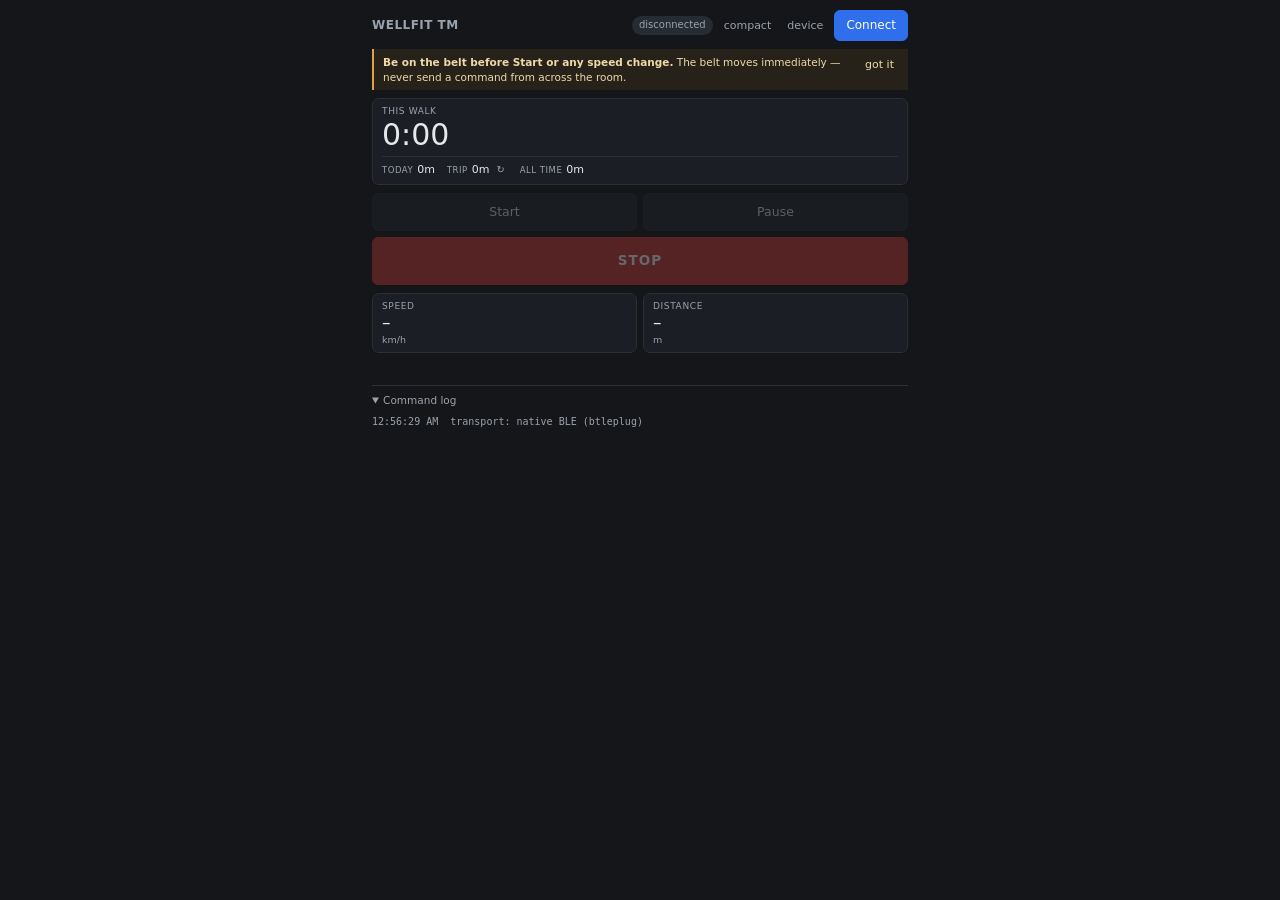
<file: ui/index.html>
<!DOCTYPE html>
<html lang="en">
<head>
<meta charset="utf-8">
<meta name="viewport" content="width=device-width, initial-scale=1">
<title>WELLFIT TM</title>
<link rel="stylesheet" href="app.css">
</head>
<body class="mode-full">

<header>
  <h1>WELLFIT TM</h1>
  <div class="conn">
    <span id="state" class="pill">disconnected</span>
    <button id="mode-toggle" class="ghost" title="Shrink to floating player">compact</button>
    <button id="pick" class="ghost" title="Choose a different device">device</button>
    <button id="connect" class="primary">Connect</button>
  </div>
</header>

<!-- Compact floating player. Same handlers as the full controls. -->
<section class="player-bar" id="player-bar">
  <div class="pb-block">
    <span class="pb-time" id="p-time">0:00</span>
    <span class="pb-goal" id="p-goal"></span>
  </div>
  <div class="pb-block pb-speed">
    <button id="p-down" class="pb-step" title="Slower">–</button>
    <span class="pb-val" id="p-speed">–</span>
    <button id="p-up" class="pb-step" title="Faster">+</button>
  </div>
  <div class="pb-block pb-controls">
    <button id="p-start" title="Start">&#9654;</button>
    <button id="p-pause" title="Pause">&#10073;&#10073;</button>
    <button id="p-stop" class="stop" title="Stop">&#9632;</button>
    <button id="p-expand" title="Back to the full window">&#8599;</button>
  </div>
</section>

<div id="goal-alert" class="goal-alert" hidden>
  <span id="goal-alert-text">Walk goal reached.</span>
  <button id="goal-dismiss" class="ghost">dismiss</button>
</div>

<div id="full">

  <p class="safety" id="safety">
    <span><strong>Be on the belt before Start or any speed change.</strong>
    The belt moves immediately — never send a command from across the room.</span>
    <button id="safety-dismiss" class="ghost">got it</button>
  </p>

  <section class="picker" id="picker" hidden>
    <div class="speed-head">
      <span class="label">Choose your treadmill</span>
      <button id="picker-close" class="ghost">cancel</button>
    </div>
    <div id="picker-list" class="picker-list"></div>
    <button id="picker-rescan">Scan again</button>
  </section>

  <!-- Time and goal lead: the walk is the thing being tracked. -->
  <section class="metrics">
    <div class="metric big">
      <span class="label">This walk</span>
      <span class="value" id="m-time">0:00</span>
      <div class="odo">
        <span class="odo-item">
          <span class="odo-label">Today</span>
          <span class="odo-val" id="m-today">0m</span>
        </span>
        <span class="odo-item">
          <span class="odo-label">Trip</span>
          <span class="odo-val" id="m-trip">0m</span>
          <button id="trip-reset" class="tiny" title="Reset trip odometer">&#8635;</button>
        </span>
        <span class="odo-item">
          <span class="odo-label">All time</span>
          <span class="odo-val" id="m-total">0m</span>
        </span>
      </div>
    </div>
  </section>

  <section class="goal" id="goal-ctl" hidden>
    <div class="speed-head">
      <span class="label">Walk goal</span>
      <button id="goal-off" class="ghost">turn off</button>
    </div>
    <div class="speed-row">
      <button id="goal-down" class="step">–</button>
      <div class="target">
        <span id="goal-val">30</span>
        <span class="unit">min</span>
      </div>
      <button id="goal-up" class="step">+</button>
    </div>
    <div class="range-hint" id="goal-hint"></div>
  </section>

  <section class="speed" id="speed-ctl" hidden>
    <div class="speed-head">
      <span class="label">Target speed</span>
      <button id="unit-toggle" class="ghost">show mph</button>
    </div>
    <div class="speed-row">
      <button id="speed-down" class="step">–</button>
      <div class="target">
        <span id="target-val">–</span>
        <span class="unit" id="target-unit">km/h</span>
      </div>
      <button id="speed-up" class="step">+</button>
    </div>
    <div class="range-hint" id="range-hint"></div>
  </section>

  <section class="controls">
    <button id="start" disabled>Start</button>
    <button id="pause" disabled>Pause</button>
    <button id="stop" class="stop" disabled>STOP</button>
  </section>

  <section class="metrics">
    <div class="metric">
      <span class="label">Speed</span>
      <span class="value" id="m-speed">–</span>
      <span class="unit" id="m-speed-unit">km/h</span>
    </div>
    <div class="metric">
      <span class="label">Distance</span>
      <span class="value" id="m-dist">–</span>
      <span class="unit">m</span>
    </div>
    <div class="metric" id="m-hr-wrap" hidden>
      <span class="label">Heart rate</span>
      <span class="value" id="m-hr">–</span>
      <span class="unit">bpm</span>
    </div>
    <div class="metric" id="m-kcal-wrap" hidden>
      <span class="label">Energy</span>
      <span class="value" id="m-kcal">–</span>
      <span class="unit">kcal</span>
    </div>
    <!-- No incline: this unit's incline is a manual mechanical adjustment. -->
  </section>

  <p id="msg" class="msg"></p>

  <details class="log-wrap" open>
    <summary>Command log</summary>
    <div id="log"></div>
  </details>

</div>

<script src="ble.js"></script>
<script src="app.js"></script>
</body>
</html>
</file>
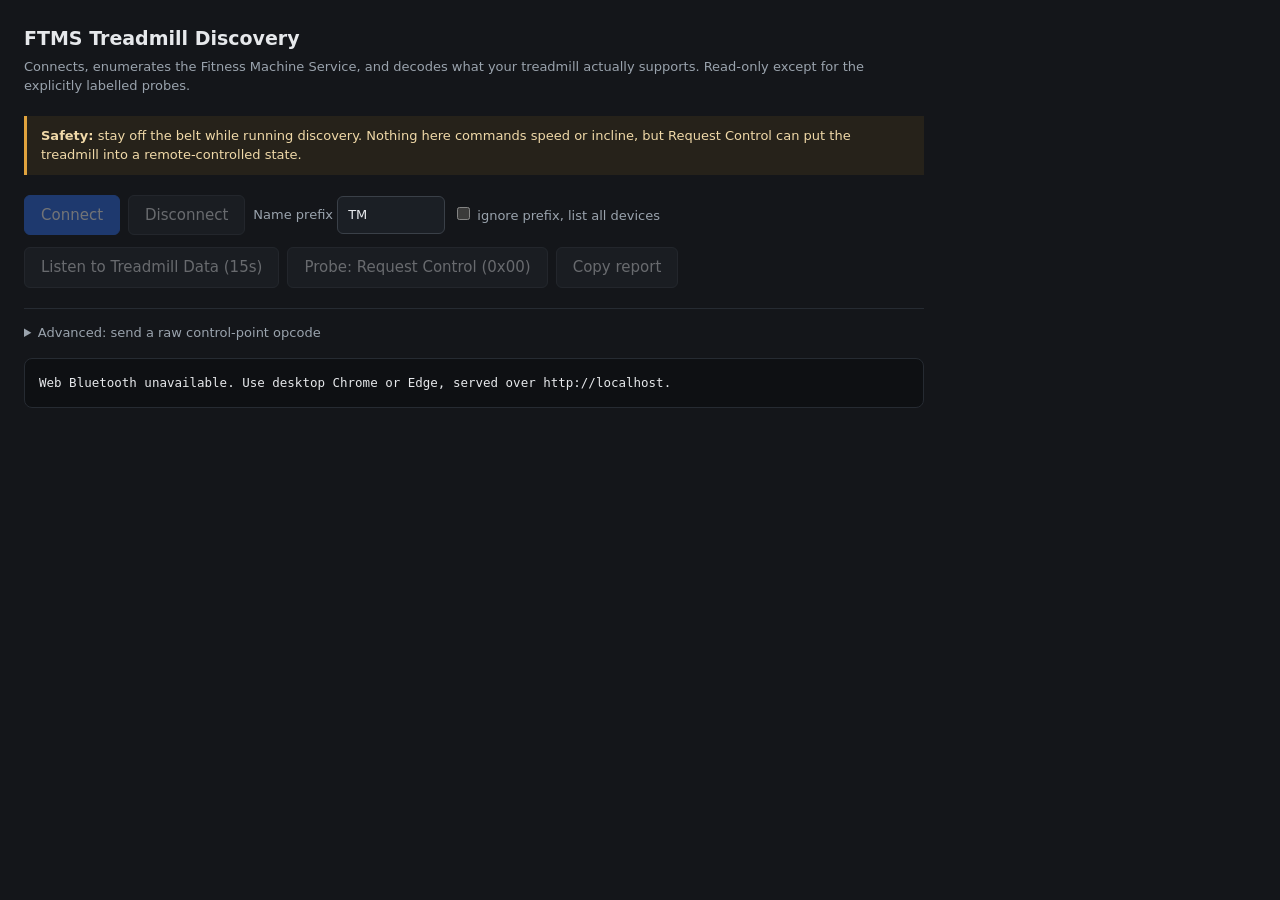
<file: discover.html>
<!DOCTYPE html>
<html lang="en">
<head>
<meta charset="utf-8">
<title>FTMS Discovery</title>
<style>
  :root { color-scheme: dark; }
  body { margin: 0; padding: 24px; background: #14161a; color: #e6e8eb;
         font: 15px/1.5 system-ui, sans-serif; max-width: 900px; }
  h1 { font-size: 19px; margin: 0 0 4px; }
  p.sub { margin: 0 0 20px; color: #9aa3ad; font-size: 13px; }
  .warn { border-left: 3px solid #e0a33e; background: #26221a; padding: 10px 14px;
          margin: 0 0 20px; font-size: 13px; color: #f0d9a8; }
  .row { display: flex; gap: 8px; flex-wrap: wrap; align-items: center; margin-bottom: 12px; }
  button { font: inherit; padding: 8px 16px; border-radius: 6px; border: 1px solid #3a4048;
           background: #232830; color: #e6e8eb; cursor: pointer; }
  button:hover:not(:disabled) { background: #2c323c; }
  button:disabled { opacity: .4; cursor: default; }
  button.primary { background: #2f6feb; border-color: #2f6feb; color: #fff; }
  input[type=text] { font: inherit; padding: 8px 10px; border-radius: 6px;
                     border: 1px solid #3a4048; background: #1b1f25; color: #e6e8eb; }
  label { font-size: 13px; color: #9aa3ad; }
  #log { background: #0e1013; border: 1px solid #262b32; border-radius: 8px;
         padding: 14px; margin-top: 16px; white-space: pre-wrap; word-break: break-word;
         font: 12.5px/1.6 ui-monospace, Menlo, monospace; max-height: 60vh; overflow: auto; }
  .adv { border-top: 1px solid #262b32; margin-top: 20px; padding-top: 14px; }
  .adv summary { cursor: pointer; font-size: 13px; color: #9aa3ad; }
</style>
</head>
<body>

<h1>FTMS Treadmill Discovery</h1>
<p class="sub">Connects, enumerates the Fitness Machine Service, and decodes what your treadmill
actually supports. Read-only except for the explicitly labelled probes.</p>

<div class="warn">
  <strong>Safety:</strong> stay off the belt while running discovery. Nothing here commands
  speed or incline, but Request Control can put the treadmill into a remote-controlled state.
</div>

<div class="row">
  <button id="connect" class="primary">Connect</button>
  <button id="disconnect" disabled>Disconnect</button>
  <label>Name prefix <input type="text" id="prefix" value="TM" size="8"></label>
  <label><input type="checkbox" id="acceptAll"> ignore prefix, list all devices</label>
</div>

<div class="row">
  <button id="notify" disabled>Listen to Treadmill Data (15s)</button>
  <button id="reqctl" disabled>Probe: Request Control (0x00)</button>
  <button id="copy" disabled>Copy report</button>
</div>

<details class="adv">
  <summary>Advanced: send a raw control-point opcode</summary>
  <div class="row" style="margin-top:12px">
    <label>Hex bytes <input type="text" id="rawhex" placeholder="e.g. 07" size="20"></label>
    <button id="sendraw" disabled>Send</button>
  </div>
  <p class="sub" style="margin:0">Only use this with the treadmill clear and someone watching it.
  Opcodes like 07 (Start) will physically move the belt.</p>
</details>

<div id="log">Not connected.</div>

<script src="discover.js"></script>
</body>
</html>
</file>
<file: ui/app.css>
:root {
  color-scheme: dark;
  --bg: #14161a;
  --panel: #1b1f25;
  --line: #2a3037;
  --text: #e6e8eb;
  --dim: #9aa3ad;
  --blue: #2f6feb;
  --red: #d13b3b;
  --red-hover: #e04a4a;
  --green: #3fa66a;
  --btn: #232830;
  --btn-hover: #2c323c;
  --pill: #262c34;
  --ok-bg: #1d3a2a;
  --ok-bg-pulse: #26543a;
  --ok-fg: #7ddba3;
  --err-bg: #3a1f1f;
  --err-fg: #f0a3a3;
  --warn-line: #e0a33e;
  --warn-bg: #26221a;
  --warn-fg: #f0d9a8;
}

/* Toggled from the View > Light Mode menu item. */
body.light {
  color-scheme: light;
  --bg: #f2f4f7;
  --panel: #ffffff;
  --line: #d5dae1;
  --text: #171a1f;
  --dim: #5c6875;
  --blue: #1f5fd0;
  --red: #c32f2f;
  --red-hover: #d94040;
  --green: #1f7a4d;
  --btn: #eceff3;
  --btn-hover: #dfe4ea;
  --pill: #e6eaef;
  --ok-bg: #dff3e6;
  --ok-bg-pulse: #c3e9d2;
  --ok-fg: #1c6b41;
  --err-bg: #fbe3e3;
  --err-fg: #a32020;
  --warn-line: #c98a1e;
  --warn-bg: #fdf4e0;
  --warn-fg: #6b4e0d;
}

* { box-sizing: border-box; }

/* No scrollbars anywhere: this is a fixed-size utility window, and a scrollbar
   gutter steals width from an already narrow layout. Content still scrolls by
   wheel/trackpad where it overflows (the log). */
* { scrollbar-width: none; -ms-overflow-style: none; }
*::-webkit-scrollbar { width: 0; height: 0; display: none; }

/* Author rules that set `display` (.metric, .goal-alert) beat the UA
   stylesheet's [hidden] rule, which would leave hidden elements visible. */
[hidden] { display: none !important; }

/* --- modes -------------------------------------------------------------
   .mode-player is the floating strip: player bar only.
   .mode-full is everything, in a taller window. */
.mode-player #full,
.mode-player header { display: none; }
.mode-full .player-bar { display: none; }
.mode-player { padding: 6px; overflow: hidden; }
.mode-player .player-bar { flex-wrap: nowrap; }

.player-bar {
  display: flex; align-items: center; justify-content: space-between; gap: 8px;
  background: var(--panel); border: 1px solid var(--line);
  border-radius: 8px; padding: 6px 8px;
}
.pb-block { display: flex; align-items: center; gap: 5px; }
.pb-time { font-size: 17px; font-variant-numeric: tabular-nums; }
.pb-goal { font-size: 9.5px; color: var(--dim); white-space: nowrap; }
.pb-val {
  font-size: 15px; font-variant-numeric: tabular-nums;
  min-width: 44px; text-align: center;
}
.pb-step {
  width: 28px; height: 28px; padding: 0; font-size: 15px; line-height: 1;
  display: flex; align-items: center; justify-content: center;
}
.pb-controls button {
  width: 28px; height: 28px; padding: 0; font-size: 10px; line-height: 1;
  display: flex; align-items: center; justify-content: center;
}
.pb-controls .stop { background: var(--red); border-color: var(--red); color: #fff; }
.pb-controls .stop:hover:not(:disabled) { background: var(--red-hover); }

/* Drag the strip by its background, since it has no titlebar of its own. */
.mode-player .player-bar { -webkit-app-region: drag; }
.mode-player .player-bar button,
.mode-player .player-bar .pb-val { -webkit-app-region: no-drag; }

/* Click the time to go back to the full window. */
.mode-player .pb-time { cursor: zoom-in; }

/* Sized for a narrow always-on-top window that sits over other apps, so
   everything is a step smaller than the standalone browser version was. */
body {
  margin: 0 auto; padding: 10px 12px; max-width: 560px;
  background: var(--bg); color: var(--text);
  font: 12px/1.45 system-ui, -apple-system, sans-serif;
  -webkit-user-select: none; user-select: none;
}

header { display: flex; align-items: center; justify-content: space-between; gap: 8px; }
h1 { font-size: 12px; margin: 0; letter-spacing: .04em; color: var(--dim); text-transform: uppercase; }
.conn { display: flex; align-items: center; gap: 6px; }

.pill {
  font-size: 10px; padding: 2px 7px; border-radius: 999px;
  background: var(--pill); color: var(--dim); white-space: nowrap;
}
.pill.on { background: var(--ok-bg); color: var(--ok-fg); }
.pill.err { background: var(--err-bg); color: var(--err-fg); }

button {
  font: inherit; padding: 6px 11px; border-radius: 6px;
  border: 1px solid var(--line); background: var(--btn); color: var(--text);
  cursor: pointer; -webkit-tap-highlight-color: transparent;
}
button:hover:not(:disabled) { background: var(--btn-hover); }
button:disabled { opacity: .35; cursor: default; }
button.primary { background: var(--blue); border-color: var(--blue); color: #fff; }
button.ghost { background: none; border: none; color: var(--dim); font-size: 11px; padding: 3px 5px; }
button.ghost:hover { color: var(--text); background: none; }

.safety {
  display: flex; align-items: flex-start; gap: 6px;
  border-left: 2px solid var(--warn-line); background: var(--warn-bg);
  padding: 6px 9px; margin: 8px 0; font-size: 10.5px; line-height: 1.35; color: var(--warn-fg);
}
.safety button { color: var(--warn-fg); flex: none; }

.metrics {
  display: grid; grid-template-columns: repeat(2, 1fr); gap: 6px; margin: 8px 0;
}
.metric {
  background: var(--panel); border: 1px solid var(--line); border-radius: 7px;
  padding: 6px 9px; display: flex; flex-direction: column; gap: 0;
}
.metric.big { grid-column: 1 / -1; }
.metric .label { font-size: 9px; color: var(--dim); text-transform: uppercase; letter-spacing: .07em; }
.metric .value { font-size: 17px; font-variant-numeric: tabular-nums; line-height: 1.15; }
/* Still the headline number, but sharing the panel with the odometers. */
.metric.big .value { font-size: 30px; }

.odo {
  display: flex; gap: 12px; flex-wrap: wrap;
  margin-top: 4px; padding-top: 5px; border-top: 1px solid var(--line);
}
.odo-item { display: flex; align-items: baseline; gap: 4px; }
.odo-label { font-size: 8.5px; color: var(--dim); text-transform: uppercase; letter-spacing: .06em; }
.odo-val { font-size: 11px; font-variant-numeric: tabular-nums; }
button.tiny {
  padding: 0 3px; font-size: 10px; line-height: 1.4;
  background: none; border: none; color: var(--dim);
}
button.tiny:hover { color: var(--text); background: none; }
.metric .unit { font-size: 9.5px; color: var(--dim); }

.speed { background: var(--panel); border: 1px solid var(--line); border-radius: 7px; padding: 8px 9px; }
.speed-head { display: flex; align-items: center; justify-content: space-between; }
.speed-head .label { font-size: 9px; color: var(--dim); text-transform: uppercase; letter-spacing: .07em; }
.speed-row { display: flex; align-items: center; gap: 8px; margin: 2px 0 4px; }
/* Kept generously tappable: these get pressed while walking. */
.speed-row .step {
  width: 40px; height: 40px; font-size: 19px; line-height: 1;
  display: flex; align-items: center; justify-content: center; padding: 0;
}
.target { flex: 1; text-align: center; }
.target span:first-child { font-size: 22px; font-variant-numeric: tabular-nums; }
.range-hint { font-size: 9.5px; color: var(--dim); margin-top: 2px; text-align: center; }

.picker {
  background: var(--panel); border: 1px solid var(--blue);
  border-radius: 7px; padding: 8px 9px; margin: 8px 0;
}
.picker-list { display: flex; flex-direction: column; gap: 4px; margin: 6px 0; }
.picker-list button {
  display: flex; justify-content: space-between; align-items: baseline; gap: 8px;
  width: 100%; text-align: left; padding: 7px 9px;
}
.picker-list .dev-name { font-size: 12px; }
.picker-list .dev-meta { font-size: 9.5px; color: var(--dim); white-space: nowrap; }
.picker-list .ftms { color: var(--ok-fg); }
.picker-empty { font-size: 10.5px; color: var(--dim); padding: 4px 0; }

.goal {
  background: var(--panel); border: 1px solid var(--line);
  border-radius: 7px; padding: 8px 9px; margin: 6px 0 14px;
}
.goal.done { border-color: var(--green); }

.goal-alert {
  display: flex; align-items: center; justify-content: space-between; gap: 8px;
  margin: 8px 0 0; padding: 8px 10px; border-radius: 7px;
  background: var(--ok-bg); border: 1px solid var(--green); color: var(--ok-fg);
  font-size: 11.5px; animation: pulse 1.4s ease-in-out infinite;
}
.goal-alert button { color: var(--ok-fg); }
@keyframes pulse { 0%, 100% { background: var(--ok-bg); } 50% { background: var(--ok-bg-pulse); } }

.controls { display: grid; grid-template-columns: 1fr 1fr; gap: 6px; margin: 8px 0; }
.controls button { padding: 9px; font-size: 12.5px; }
/* Stop stays full-width and visually dominant even at this size. */
.controls .stop {
  grid-column: 1 / -1; background: var(--red); border-color: var(--red);
  color: #fff; font-weight: 600; letter-spacing: .08em; padding: 13px; font-size: 13.5px;
}
.controls .stop:hover:not(:disabled) { background: var(--red-hover); }

.msg { min-height: 14px; margin: 4px 0; font-size: 11px; color: var(--dim); }
.msg.err { color: var(--err-fg); }
.msg.ok { color: var(--ok-fg); }

.log-wrap { margin-top: 10px; border-top: 1px solid var(--line); padding-top: 7px; }
.log-wrap summary { cursor: pointer; font-size: 10.5px; color: var(--dim); }
#log {
  margin-top: 6px; max-height: 150px; overflow: auto;
  font: 10px/1.5 ui-monospace, Menlo, monospace; color: var(--dim);
  white-space: pre-wrap; word-break: break-word;
  -webkit-user-select: text; user-select: text;
}
</file>
